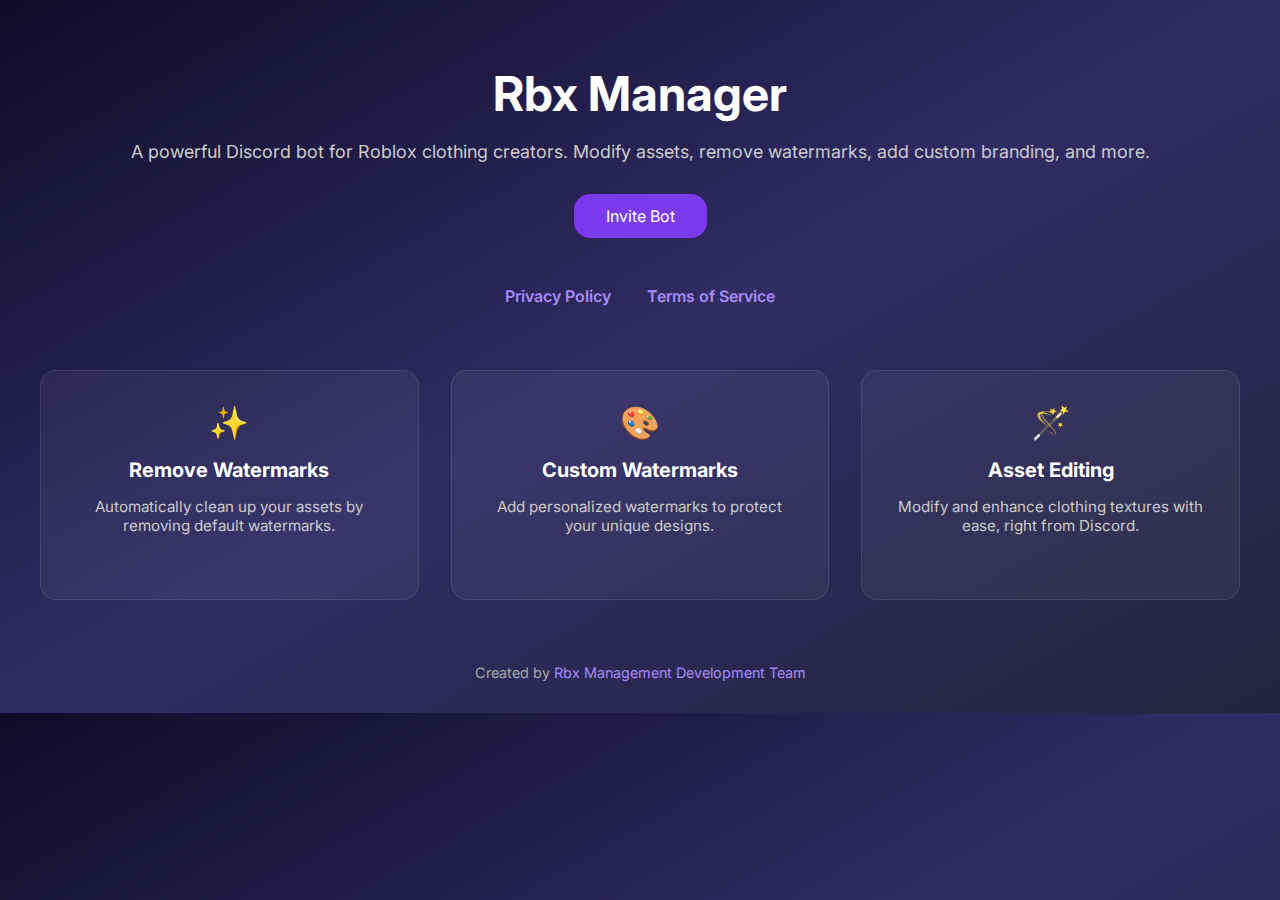
<file: index.html>
<!DOCTYPE html>
<html lang="en">
<head>
  <meta charset="UTF-8" />
  <meta name="viewport" content="width=device-width, initial-scale=1.0" />
  <title>Rbx Management</title>
  <link href="https://fonts.googleapis.com/css2?family=Inter:wght@400;600;700&display=swap" rel="stylesheet" />
  <style>
    body {
      margin: 0;
      font-family: 'Inter', sans-serif;
      background: linear-gradient(to bottom right, #0f0c29, #302b63, #24243e);
      color: white;
      padding: 2rem;
    }
    .container {
      max-width: 1200px;
      margin: 0 auto;
      text-align: center;
    }
    h1 {
      font-size: 3rem;
      font-weight: 700;
      margin-bottom: 1rem;
    }
    p {
      font-size: 1.125rem;
      color: #ccc;
      margin-bottom: 2rem;
    }
    .btn {
      background-color: #7c3aed;
      padding: 0.75rem 2rem;
      font-size: 1rem;
      color: white;
      border: none;
      border-radius: 1rem;
      cursor: pointer;
      transition: background-color 0.3s;
      text-decoration: none;
      display: inline-block;
    }
    .btn:hover {
      background-color: #6d28d9;
    }
    .features {
      display: grid;
      grid-template-columns: repeat(auto-fit, minmax(250px, 1fr));
      gap: 2rem;
      margin-top: 4rem;
    }
    .card {
      background-color: rgba(255, 255, 255, 0.05);
      border: 1px solid rgba(255, 255, 255, 0.1);
      border-radius: 1rem;
      padding: 2rem;
    }
    .card h3 {
      font-size: 1.25rem;
      margin-top: 1rem;
      margin-bottom: 0.5rem;
    }
    .card p {
      font-size: 0.95rem;
      color: #ccc;
    }
    .icon {
      font-size: 2rem;
      color: #c084fc;
    }
    .links {
      margin-top: 3rem;
    }
    .links a {
      margin: 0 1rem;
      color: #a78bfa;
      text-decoration: none;
      font-weight: 600;
    }
    .links a:hover {
      text-decoration: underline;
    }
    .footer {
      margin-top: 4rem;
      text-align: center;
      font-size: 0.9rem;
      color: #aaa;
    }
    .footer a {
      color: #a78bfa;
      text-decoration: none;
    }
    .footer a:hover {
      text-decoration: underline;
    }
  </style>
</head>
<body>
  <div class="container">
    <h1>Rbx Manager</h1>
    <p>A powerful Discord bot for Roblox clothing creators. Modify assets, remove watermarks, add custom branding, and more.</p>
    <a class="btn" href="https://discord.com/oauth2/authorize?client_id=1381988686589333606" target="_blank" rel="noopener noreferrer">Invite Bot</a>

    <div class="links">
      <a href="https://rbx-management.github.io/PrivacyPolicy.html" target="_blank" rel="noopener noreferrer">Privacy Policy</a>
      <a href="https://rbx-management.github.io/TOS.html" target="_blank" rel="noopener noreferrer">Terms of Service</a>
    </div>

    <div class="features">
      <div class="card">
        <div class="icon">✨</div>
        <h3>Remove Watermarks</h3>
        <p>Automatically clean up your assets by removing default watermarks.</p>
      </div>
      <div class="card">
        <div class="icon">🎨</div>
        <h3>Custom Watermarks</h3>
        <p>Add personalized watermarks to protect your unique designs.</p>
      </div>
      <div class="card">
        <div class="icon">🪄</div>
        <h3>Asset Editing</h3>
        <p>Modify and enhance clothing textures with ease, right from Discord.</p>
      </div>
    </div>

    <div class="footer">
      Created by <a href="https://github.com/Rbx-Management" target="_blank" rel="noopener noreferrer">Rbx Management Development Team</a>
    </div>
  </div>
</body>
</html>
</file>
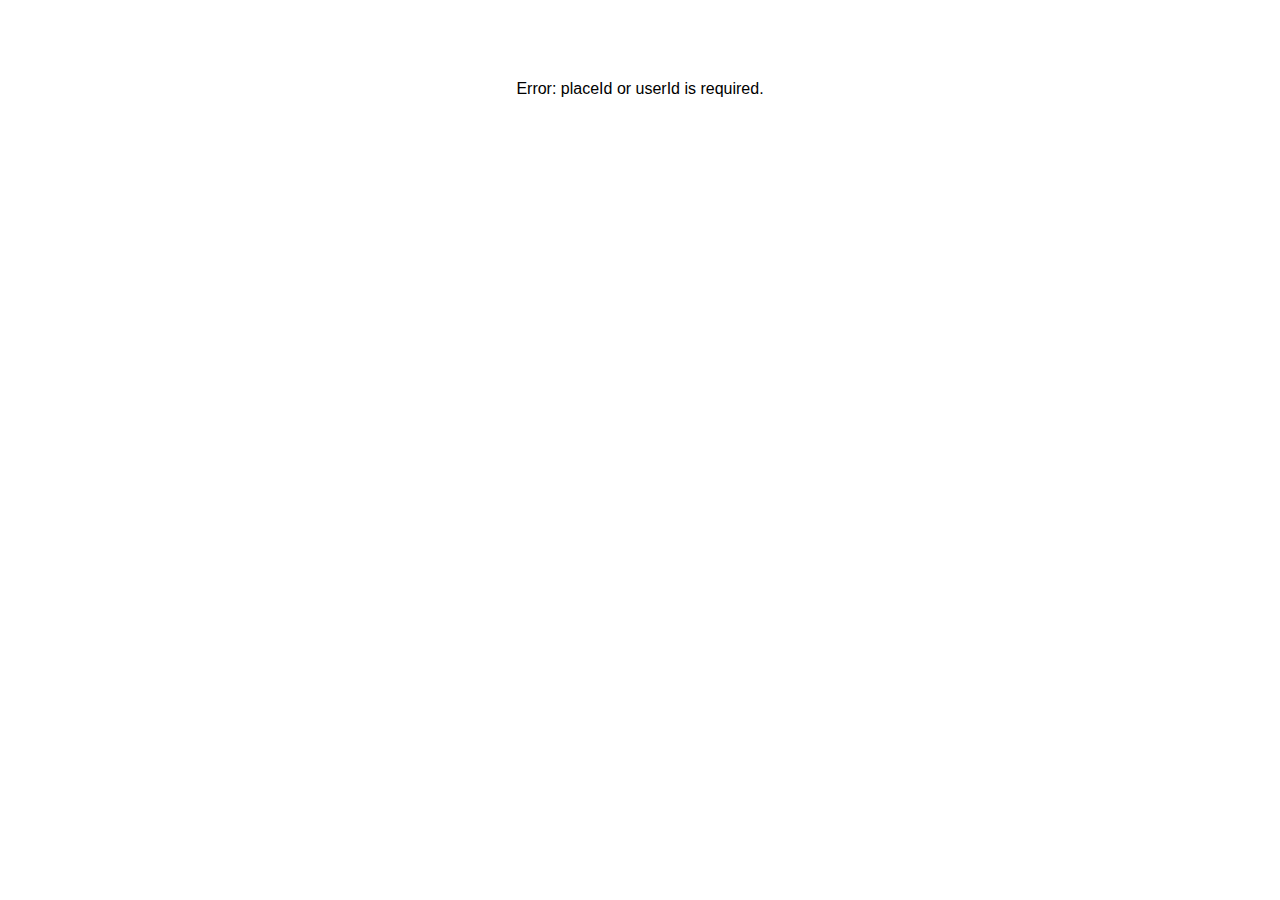
<file: joinrbx.html>
<!DOCTYPE html>
<html lang="en">
<head>
  <meta charset="UTF-8" />
  <meta name="viewport" content="width=device-width, initial-scale=1.0" />
  <title>Launching Roblox...</title>
  <style>
    body {
      font-family: sans-serif;
      text-align: center;
      margin-top: 5em;
    }
    .note {
      font-size: 0.9em;
      color: #777;
      margin-top: 1em;
    }
  </style>
  <script>
    window.addEventListener('DOMContentLoaded', () => {
      const params = new URLSearchParams(window.location.search);

      // Helper: Validate numeric ID
      const isNumeric = (val) => /^\d+$/.test(val);

      const placeId = params.get('placeId');
      const userId = params.get('userId');
      const accessCode = params.get('accessCode');
      const linkCode = params.get('linkCode');
      const gameInstanceId = params.get('gameInstanceId');
      const launchData = params.get('launchData');

      if (!placeId && !userId) {
        document.body.innerText = "Error: placeId or userId is required.";
        return;
      }

      if (placeId && !isNumeric(placeId)) {
        document.body.innerText = "Error: Invalid placeId.";
        return;
      }

      if (userId && !isNumeric(userId)) {
        document.body.innerText = "Error: Invalid userId.";
        return;
      }

      if (gameInstanceId && !/^[\w-]+$/.test(gameInstanceId)) {
        document.body.innerText = "Error: Invalid gameInstanceId.";
        return;
      }

      let deepLink = 'roblox://';
      const parts = [];

      if (placeId) parts.push(`placeId=${encodeURIComponent(placeId)}`);
      if (userId) parts.push(`userId=${encodeURIComponent(userId)}`);
      if (accessCode) parts.push(`accessCode=${encodeURIComponent(accessCode)}`);
      if (linkCode) parts.push(`linkCode=${encodeURIComponent(linkCode)}`);
      if (gameInstanceId) parts.push(`gameInstanceId=${encodeURIComponent(gameInstanceId)}`);
      if (launchData) parts.push(`launchData=${encodeURIComponent(launchData)}`);

      deepLink += parts.join('&');

      // Set fallback link
      const link = document.getElementById("fallback-link");
      link.href = deepLink;

      // Small delay for fallback to render
      setTimeout(() => {
        window.location.href = deepLink;
      }, 500);
    });
  </script>
</head>
<body>
<p>Launching Roblox…</p>
<p>If nothing happens, <a id="fallback-link" href="#">click here</a>.</p>
<p class="note">⚠️ Do not share this link publicly if it contains private access or server codes.</p>
</body>
</html>
</file>
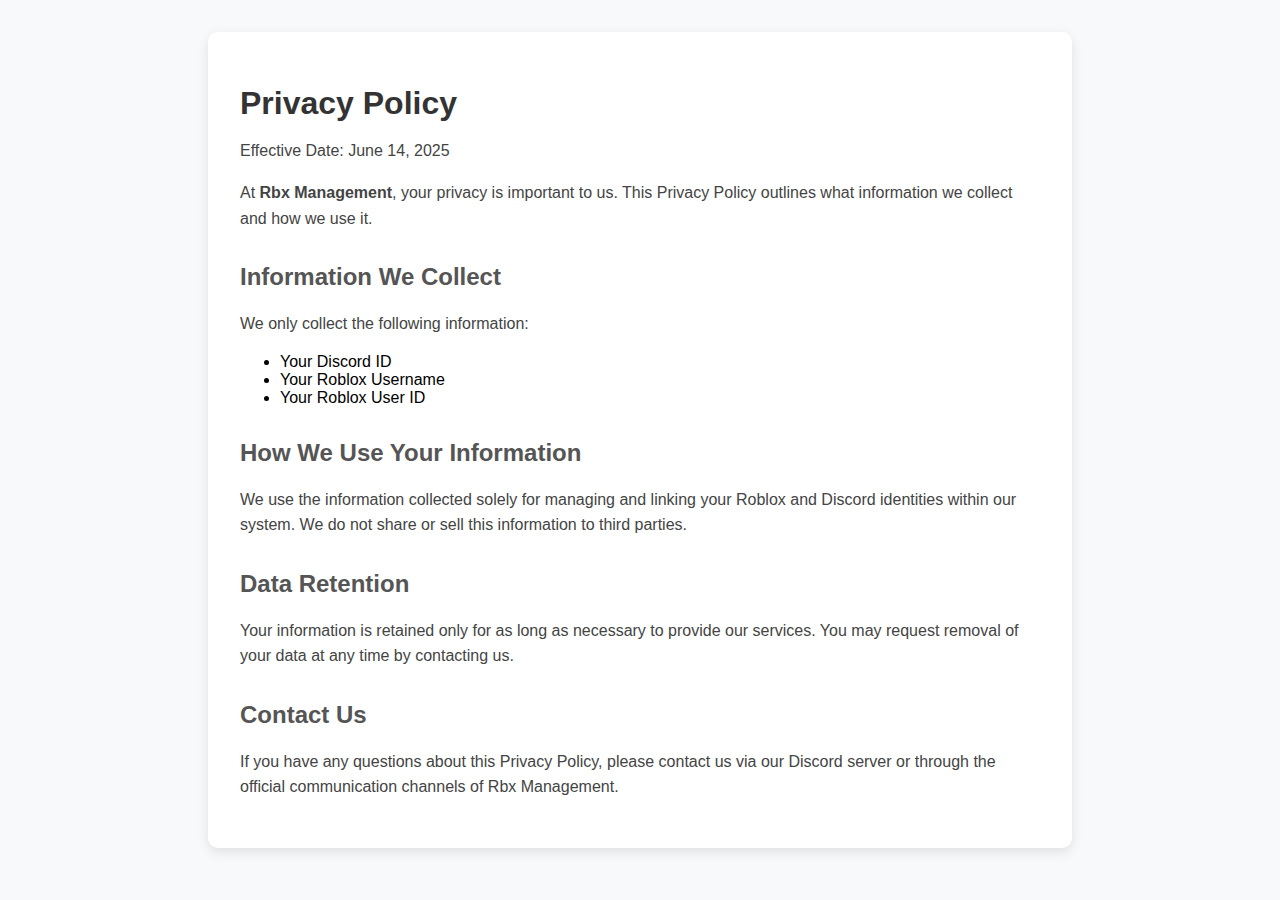
<file: PrivacyPolicy.html>
<!DOCTYPE html>
<html lang="en">
<head>
  <meta charset="UTF-8" />
  <meta name="viewport" content="width=device-width, initial-scale=1.0"/>
  <title>Privacy Policy - Rbx Management</title>
  <style>
    body {
      font-family: Arial, sans-serif;
      background-color: #f8f9fa;
      margin: 0;
      padding: 2rem;
    }
    .container {
      max-width: 800px;
      margin: auto;
      background: white;
      padding: 2rem;
      border-radius: 10px;
      box-shadow: 0 4px 12px rgba(0,0,0,0.1);
    }
    h1 {
      color: #333;
      margin-bottom: 1rem;
    }
    h2 {
      color: #555;
      margin-top: 2rem;
    }
    p {
      line-height: 1.6;
      color: #444;
    }
  </style>
</head>
<body>
  <div class="container">
    <h1>Privacy Policy</h1>
    <p>Effective Date: June 14, 2025</p>

    <p>
      At <strong>Rbx Management</strong>, your privacy is important to us. This Privacy Policy outlines what information we collect and how we use it.
    </p>

    <h2>Information We Collect</h2>
    <p>We only collect the following information:</p>
    <ul>
      <li>Your Discord ID</li>
      <li>Your Roblox Username</li>
      <li>Your Roblox User ID</li>
    </ul>

    <h2>How We Use Your Information</h2>
    <p>
      We use the information collected solely for managing and linking your Roblox and Discord identities within our system.
      We do not share or sell this information to third parties.
    </p>

    <h2>Data Retention</h2>
    <p>
      Your information is retained only for as long as necessary to provide our services. You may request removal of your data at any time by contacting us.
    </p>

    <h2>Contact Us</h2>
    <p>
      If you have any questions about this Privacy Policy, please contact us via our Discord server or through the official communication channels of Rbx Management.
    </p>
  </div>
</body>
</html>
</file>
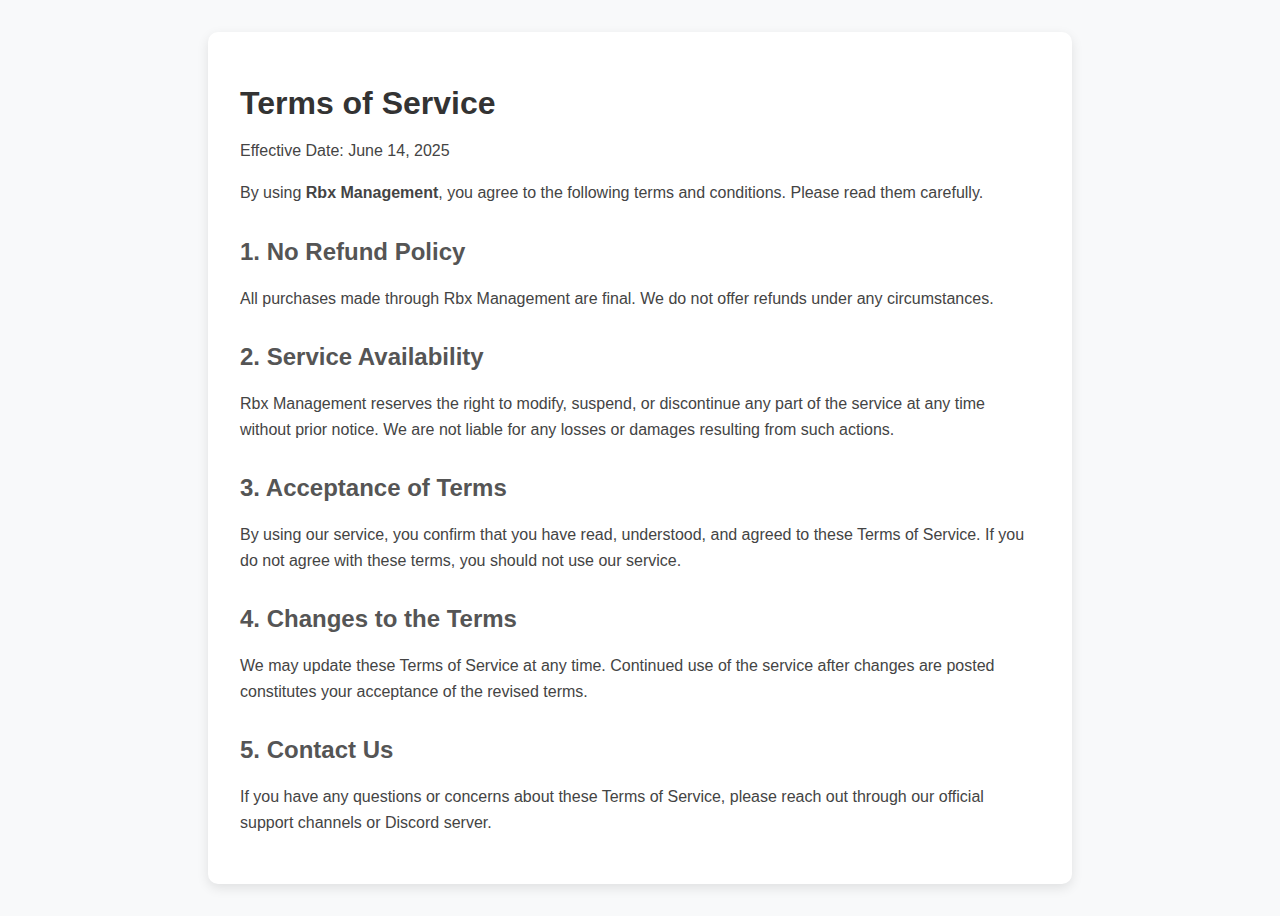
<file: TOS.html>
<!DOCTYPE html>
<html lang="en">
<head>
  <meta charset="UTF-8" />
  <meta name="viewport" content="width=device-width, initial-scale=1.0"/>
  <title>Terms of Service - Rbx Management</title>
  <style>
    body {
      font-family: Arial, sans-serif;
      background-color: #f8f9fa;
      margin: 0;
      padding: 2rem;
    }
    .container {
      max-width: 800px;
      margin: auto;
      background: white;
      padding: 2rem;
      border-radius: 10px;
      box-shadow: 0 4px 12px rgba(0,0,0,0.1);
    }
    h1 {
      color: #333;
      margin-bottom: 1rem;
    }
    h2 {
      color: #555;
      margin-top: 2rem;
    }
    p {
      line-height: 1.6;
      color: #444;
    }
  </style>
</head>
<body>
  <div class="container">
    <h1>Terms of Service</h1>
    <p>Effective Date: June 14, 2025</p>

    <p>
      By using <strong>Rbx Management</strong>, you agree to the following terms and conditions. Please read them carefully.
    </p>

    <h2>1. No Refund Policy</h2>
    <p>
      All purchases made through Rbx Management are final. We do not offer refunds under any circumstances.
    </p>

    <h2>2. Service Availability</h2>
    <p>
      Rbx Management reserves the right to modify, suspend, or discontinue any part of the service at any time without prior notice. We are not liable for any losses or damages resulting from such actions.
    </p>

    <h2>3. Acceptance of Terms</h2>
    <p>
      By using our service, you confirm that you have read, understood, and agreed to these Terms of Service. If you do not agree with these terms, you should not use our service.
    </p>

    <h2>4. Changes to the Terms</h2>
    <p>
      We may update these Terms of Service at any time. Continued use of the service after changes are posted constitutes your acceptance of the revised terms.
    </p>

    <h2>5. Contact Us</h2>
    <p>
      If you have any questions or concerns about these Terms of Service, please reach out through our official support channels or Discord server.
    </p>
  </div>
</body>
</html>
</file>
